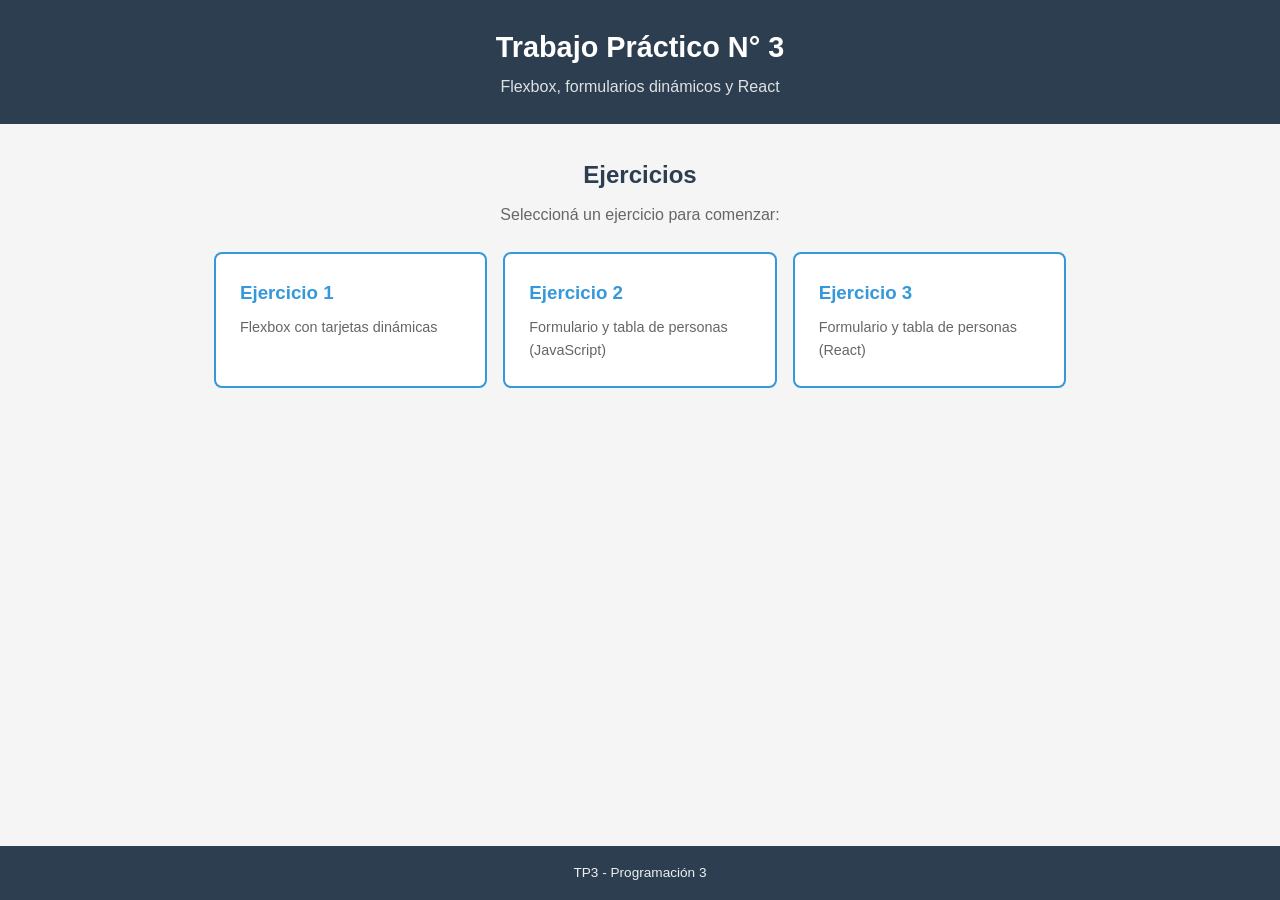
<file: index.html>
<!DOCTYPE html>
<html lang="es">
<head>
  <meta charset="UTF-8">
  <meta name="viewport" content="width=device-width, initial-scale=1.0">
  <title>TP3 - Flexbox, Formularios y React</title>
  <link rel="stylesheet" href="css/styles.css">
</head>
<body>
  <header class="header">
    <h1>Trabajo Práctico N° 3</h1>
    <p>Flexbox, formularios dinámicos y React</p>
  </header>

  <main class="container">
    <section class="intro">
      <h2>Ejercicios</h2>
      <p>Seleccioná un ejercicio para comenzar:</p>
    </section>

    <nav class="nav-ejercicios">
      <a href="flexbox.html" class="nav-card">
        <h3>Ejercicio 1</h3>
        <p>Flexbox con tarjetas dinámicas</p>
      </a>
      <a href="personas.html" class="nav-card">
        <h3>Ejercicio 2</h3>
        <p>Formulario y tabla de personas (JavaScript)</p>
      </a>
      <a href="react.html" class="nav-card">
        <h3>Ejercicio 3</h3>
        <p>Formulario y tabla de personas (React)</p>
      </a>
    </nav>
  </main>

  <footer class="footer">
    <p>TP3 - Programación 3</p>
  </footer>
</body>
</html>
</file>
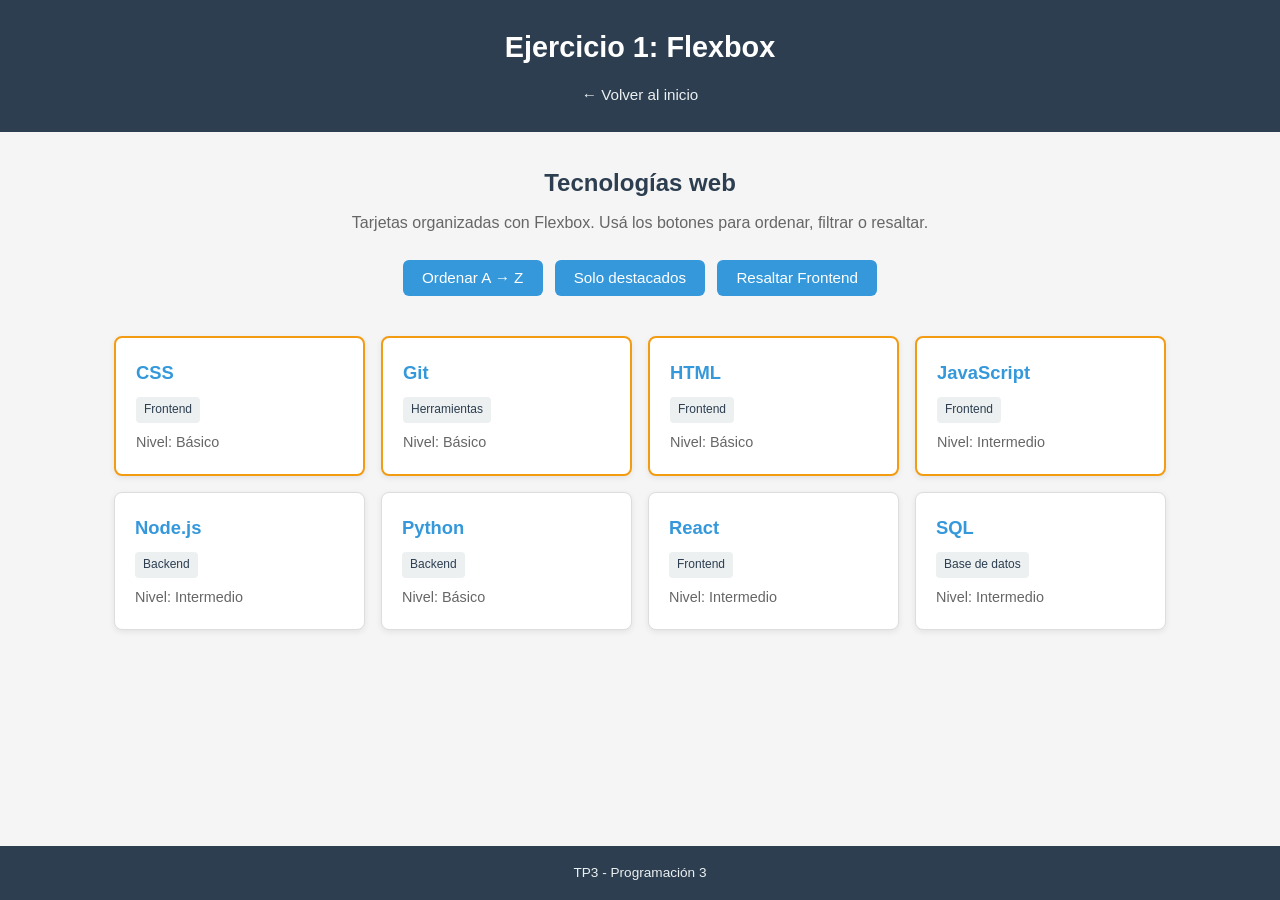
<file: flexbox.html>
<!DOCTYPE html>
<html lang="es">
<head>
  <meta charset="UTF-8">
  <meta name="viewport" content="width=device-width, initial-scale=1.0">
  <title>Ejercicio 1 - Flexbox</title>
  <link rel="stylesheet" href="css/styles.css">
  <link rel="stylesheet" href="css/flexbox.css">
</head>
<body>
  <header class="header">
    <h1>Ejercicio 1: Flexbox</h1>
    <nav class="nav-back">
      <a href="index.html">← Volver al inicio</a>
    </nav>
  </header>

  <main class="container flexbox-page">
    <section class="flexbox-intro">
      <h2>Tecnologías web</h2>
      <p>Tarjetas organizadas con Flexbox. Usá los botones para ordenar, filtrar o resaltar.</p>
    </section>

    <div class="flexbox-controls">
      <button type="button" id="btn-ordenar" class="btn-control">Ordenar A → Z</button>
      <button type="button" id="btn-filtrar" class="btn-control">Solo destacados</button>
      <button type="button" id="btn-resaltar" class="btn-control">Resaltar Frontend</button>
    </div>

    <div id="cards-container" class="cards-container">
      <!-- Las tarjetas se generan desde js/flexbox.js -->
    </div>
  </main>

  <footer class="footer">
    <p>TP3 - Programación 3</p>
  </footer>

  <script src="js/flexbox.js"></script>
</body>
</html>
</file>
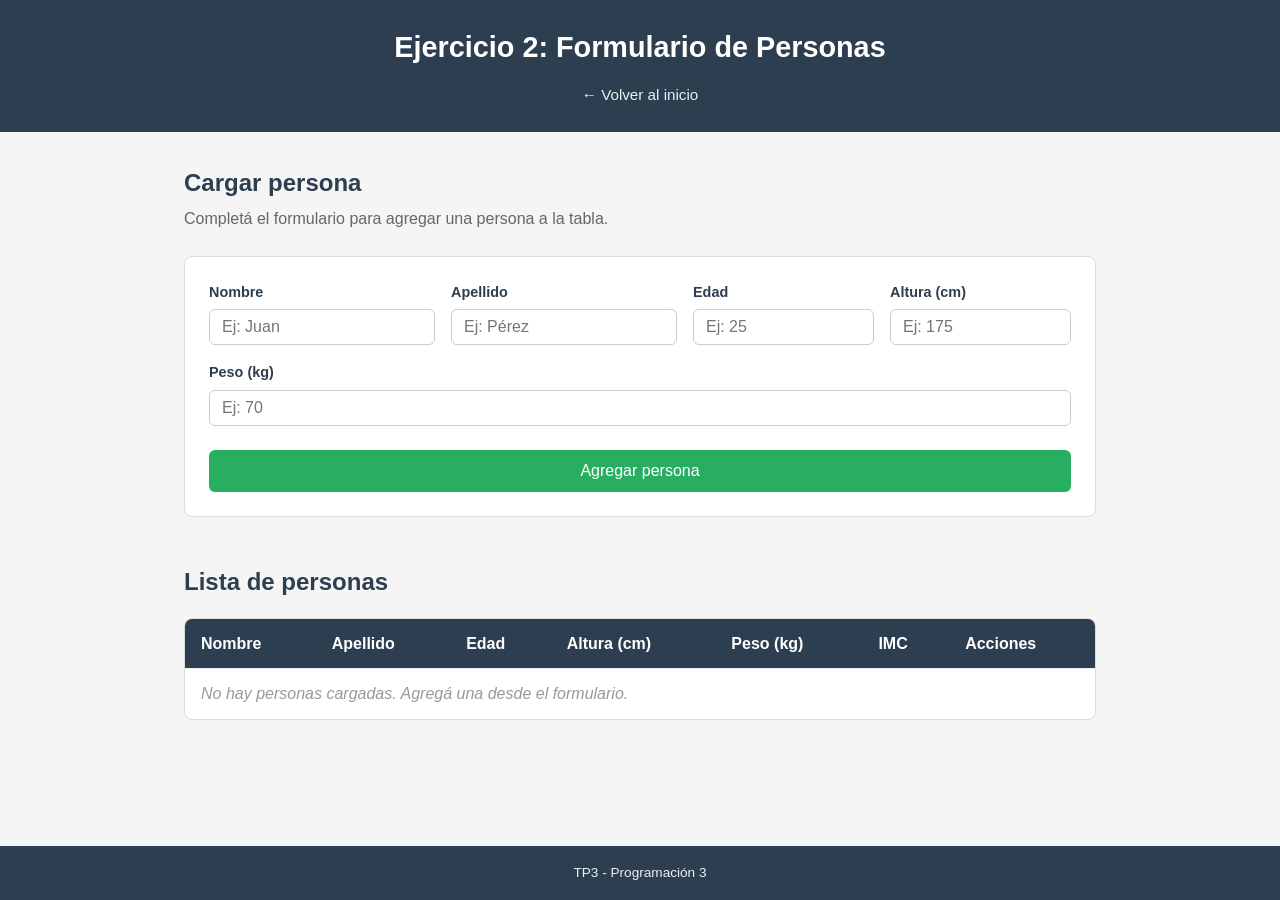
<file: personas.html>
<!DOCTYPE html>
<html lang="es">
<head>
  <meta charset="UTF-8">
  <meta name="viewport" content="width=device-width, initial-scale=1.0">
  <title>Ejercicio 2 - Personas</title>
  <link rel="stylesheet" href="css/styles.css">
  <link rel="stylesheet" href="css/personas.css">
</head>
<body>
  <header class="header">
    <h1>Ejercicio 2: Formulario de Personas</h1>
    <nav class="nav-back">
      <a href="index.html">← Volver al inicio</a>
    </nav>
  </header>

  <main class="container personas-page">
    <section class="personas-intro">
      <h2>Cargar persona</h2>
      <p>Completá el formulario para agregar una persona a la tabla.</p>
    </section>

    <form id="form-persona" class="form-persona" novalidate>
      <div class="form-grupo">
        <label for="nombre">Nombre</label>
        <input type="text" id="nombre" name="nombre" required placeholder="Ej: Juan">
      </div>

      <div class="form-grupo">
        <label for="apellido">Apellido</label>
        <input type="text" id="apellido" name="apellido" required placeholder="Ej: Pérez">
      </div>

      <div class="form-grupo">
        <label for="edad">Edad</label>
        <input type="number" id="edad" name="edad" required min="1" max="120" placeholder="Ej: 25">
      </div>

      <div class="form-grupo">
        <label for="altura">Altura (cm)</label>
        <input type="number" id="altura" name="altura" required min="50" max="250" step="0.1" placeholder="Ej: 175">
      </div>

      <div class="form-grupo">
        <label for="peso">Peso (kg)</label>
        <input type="number" id="peso" name="peso" required min="20" max="300" step="0.1" placeholder="Ej: 70">
      </div>

      <button type="submit" class="btn-agregar">Agregar persona</button>
    </form>

    <p id="mensaje-error" class="mensaje-error" aria-live="polite"></p>

    <section class="tabla-seccion">
      <h2>Lista de personas</h2>
      <div class="tabla-contenedor">
        <table id="tabla-personas" class="tabla-personas">
          <thead>
            <tr>
              <th>Nombre</th>
              <th>Apellido</th>
              <th>Edad</th>
              <th>Altura (cm)</th>
              <th>Peso (kg)</th>
              <th>IMC</th>
              <th>Acciones</th>
            </tr>
          </thead>
          <tbody id="tabla-body">
            <!-- Filas generadas dinámicamente con JavaScript -->
          </tbody>
        </table>
      </div>
    </section>
  </main>

  <footer class="footer">
    <p>TP3 - Programación 3</p>
  </footer>

  <script src="js/personas.js"></script>
</body>
</html>
</file>
<file: css/styles.css>
/* ===== Reset y base ===== */
*,
*::before,
*::after {
  box-sizing: border-box;
  margin: 0;
  padding: 0;
}

body {
  font-family: 'Segoe UI', Tahoma, Geneva, Verdana, sans-serif;
  line-height: 1.6;
  color: #333;
  background-color: #f5f5f5;
  min-height: 100vh;
  display: flex;
  flex-direction: column;
}

/* ===== Header ===== */
.header {
  background-color: #2c3e50;
  color: #fff;
  padding: 1.5rem 2rem;
  text-align: center;
}

.header h1 {
  font-size: 1.8rem;
  margin-bottom: 0.25rem;
}

.header p {
  font-size: 1rem;
  opacity: 0.85;
}

/* ===== Navegación de regreso ===== */
.nav-back {
  margin-top: 0.75rem;
}

.nav-back a {
  color: #ecf0f1;
  text-decoration: none;
  font-size: 0.95rem;
}

.nav-back a:hover {
  text-decoration: underline;
}

/* ===== Contenedor principal ===== */
.container {
  flex: 1;
  max-width: 900px;
  margin: 0 auto;
  padding: 2rem 1.5rem;
  width: 100%;
}

.intro {
  margin-bottom: 1.5rem;
  text-align: center;
}

.intro h2 {
  margin-bottom: 0.5rem;
  color: #2c3e50;
}

.intro p {
  color: #666;
}

/* ===== Tarjetas de navegación (index) ===== */
.nav-ejercicios {
  display: flex;
  flex-wrap: wrap;
  gap: 1rem;
  justify-content: center;
}

.nav-card {
  display: block;
  background: #fff;
  border: 2px solid #3498db;
  border-radius: 8px;
  padding: 1.5rem;
  text-decoration: none;
  color: #333;
  flex: 1 1 250px;
  max-width: 280px;
  transition: transform 0.2s, box-shadow 0.2s;
}

.nav-card:hover {
  transform: translateY(-3px);
  box-shadow: 0 4px 12px rgba(0, 0, 0, 0.15);
}

.nav-card:focus-visible {
  outline: 3px solid #f39c12;
  outline-offset: 2px;
}

.nav-card h3 {
  color: #3498db;
  margin-bottom: 0.5rem;
}

.nav-card p {
  font-size: 0.9rem;
  color: #666;
}

/* ===== Footer ===== */
.footer {
  background-color: #2c3e50;
  color: #ecf0f1;
  text-align: center;
  padding: 1rem;
  font-size: 0.85rem;
}
</file>
<file: css/flexbox.css>
/* ===== Página Flexbox ===== */
.flexbox-page {
  max-width: 1100px;
}

.flexbox-intro {
  margin-bottom: 1.5rem;
  text-align: center;
}

.flexbox-intro h2 {
  color: #2c3e50;
  margin-bottom: 0.5rem;
}

.flexbox-intro p {
  color: #666;
}

/* ===== Controles de interacción ===== */
.flexbox-controls {
  display: flex;
  flex-wrap: wrap;
  justify-content: center;
  gap: 0.75rem;
  margin-bottom: 1.5rem;
}

.btn-control {
  background: #3498db;
  color: #fff;
  border: none;
  border-radius: 6px;
  padding: 0.6rem 1.2rem;
  font-size: 0.95rem;
  cursor: pointer;
  transition: background 0.2s;
}

.btn-control:hover {
  background: #2980b9;
}

.btn-control.activo {
  background: #27ae60;
}

.btn-control.activo:hover {
  background: #219a52;
}

/* ===== Contenedor Flexbox de tarjetas ===== */
.cards-container {
  display: flex;
  flex-wrap: wrap;
  justify-content: center;
  align-items: stretch;
  gap: 1rem;
  padding: 1rem 0;
  min-height: 200px;
}

/* ===== Tarjeta individual ===== */
.card {
  background: #fff;
  border: 1px solid #ddd;
  border-radius: 8px;
  padding: 1.25rem;
  flex: 1 1 220px;
  max-width: 260px;
  box-shadow: 0 2px 6px rgba(0, 0, 0, 0.08);
  transition: transform 0.2s, box-shadow 0.2s;
}

.card:hover {
  transform: translateY(-2px);
  box-shadow: 0 4px 12px rgba(0, 0, 0, 0.12);
}

.card h3 {
  color: #3498db;
  margin-bottom: 0.5rem;
  font-size: 1.15rem;
}

.card .categoria {
  display: inline-block;
  background: #ecf0f1;
  color: #2c3e50;
  font-size: 0.75rem;
  padding: 0.2rem 0.5rem;
  border-radius: 4px;
  margin-bottom: 0.5rem;
}

.card .nivel {
  font-size: 0.9rem;
  color: #666;
}

.card.destacado {
  border-color: #f39c12;
  border-width: 2px;
}

.card.resaltada {
  background: #fff9e6;
  border-color: #e74c3c;
  border-width: 2px;
  box-shadow: 0 0 0 3px rgba(231, 76, 60, 0.25);
}
</file>
<file: css/personas.css>
/* ===== Página Personas ===== */
.personas-page {
  max-width: 960px;
}

.personas-intro {
  margin-bottom: 1.5rem;
}

.personas-intro h2 {
  color: #2c3e50;
  margin-bottom: 0.25rem;
}

.personas-intro p {
  color: #666;
}

/* ===== Formulario ===== */
.form-persona {
  display: flex;
  flex-wrap: wrap;
  gap: 1rem;
  background: #fff;
  padding: 1.5rem;
  border-radius: 8px;
  border: 1px solid #ddd;
  margin-bottom: 0.5rem;
}

.form-grupo {
  flex: 1 1 180px;
  display: flex;
  flex-direction: column;
  gap: 0.35rem;
}

.form-grupo label {
  font-weight: 600;
  font-size: 0.9rem;
  color: #2c3e50;
}

.form-grupo input {
  padding: 0.5rem 0.75rem;
  border: 1px solid #ccc;
  border-radius: 6px;
  font-size: 1rem;
}

.form-grupo input:focus {
  outline: none;
  border-color: #3498db;
  box-shadow: 0 0 0 2px rgba(52, 152, 219, 0.2);
}

.btn-agregar {
  flex: 1 1 100%;
  background: #27ae60;
  color: #fff;
  border: none;
  border-radius: 6px;
  padding: 0.75rem 1.5rem;
  font-size: 1rem;
  cursor: pointer;
  margin-top: 0.5rem;
  transition: background 0.2s;
}

.btn-agregar:hover {
  background: #219a52;
}

.mensaje-error {
  color: #e74c3c;
  font-size: 0.9rem;
  min-height: 1.4rem;
  margin-bottom: 1rem;
}

/* ===== Tabla ===== */
.tabla-seccion h2 {
  color: #2c3e50;
  margin-bottom: 1rem;
}

.tabla-contenedor {
  overflow-x: auto;
  background: #fff;
  border-radius: 8px;
  border: 1px solid #ddd;
}

.tabla-personas {
  width: 100%;
  border-collapse: collapse;
}

.tabla-personas th,
.tabla-personas td {
  padding: 0.75rem 1rem;
  text-align: left;
  border-bottom: 1px solid #eee;
}

.tabla-personas th {
  background: #2c3e50;
  color: #fff;
  font-weight: 600;
}

.tabla-personas tbody tr:hover {
  background: #f9f9f9;
}

.tabla-personas tbody tr:last-child td {
  border-bottom: none;
}

.tabla-vacia {
  text-align: center;
  color: #999;
  font-style: italic;
}

.btn-eliminar {
  background: #e74c3c;
  color: #fff;
  border: none;
  border-radius: 4px;
  padding: 0.4rem 0.75rem;
  font-size: 0.85rem;
  cursor: pointer;
  transition: background 0.2s;
}

.btn-eliminar:hover {
  background: #c0392b;
}
</file>
